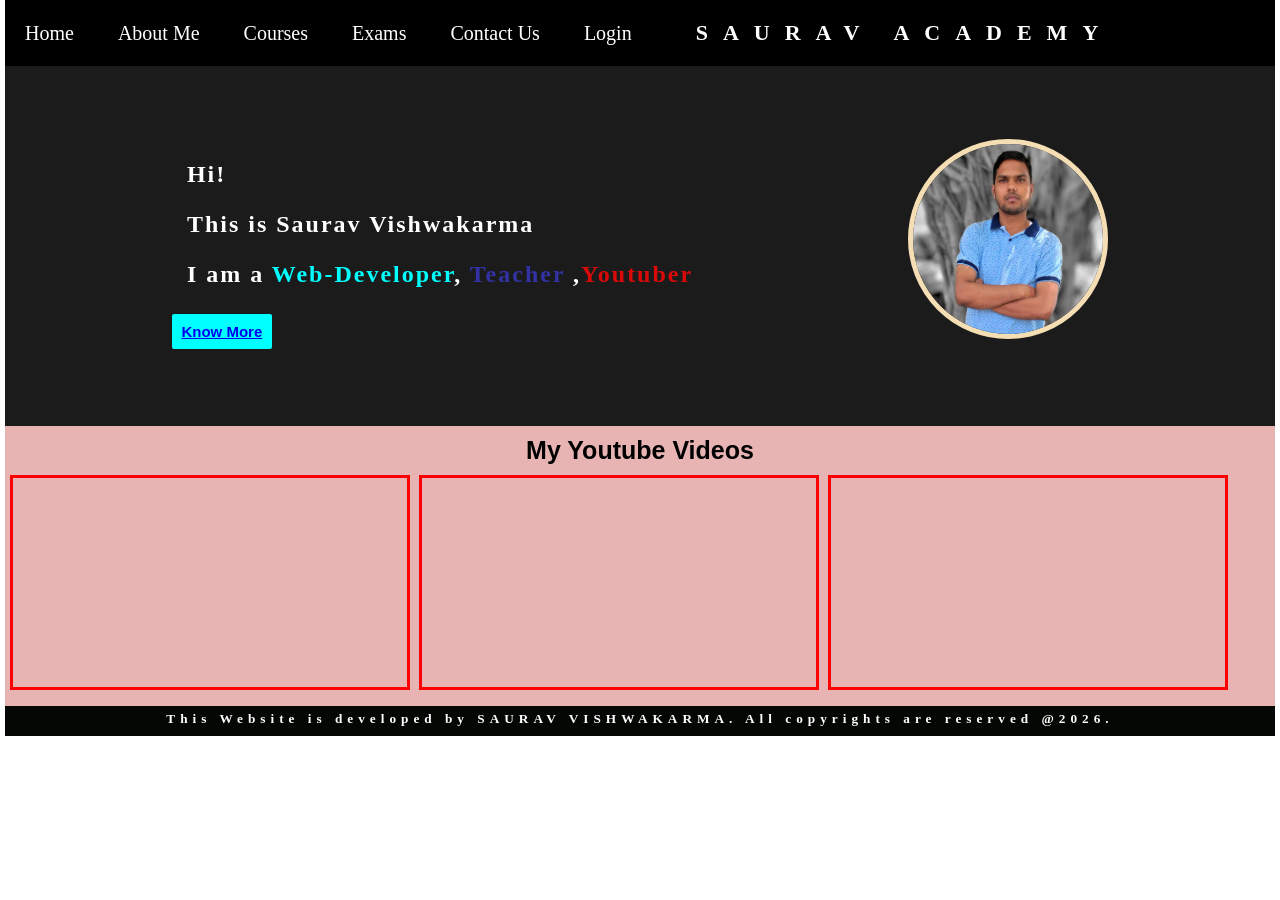
<file: index.html>
<!DOCTYPE html>
<html lang="en">
  <head>
    <meta charset="UTF-8" />
    <meta name="viewport" content="width=device-width, initial-scale=1.0" />
    <title>SAURAV ACADEMY</title>
    <link rel="stylesheet" href="stylesheet.css">
  </head>
  <body>
    <main class="main_content">
      <header>
        <nav>
          <ul>
            <li><a href="">Home</a></li>
            <li><a href="about.html">About Me</a></li>
            <li>
              <a href="">Courses</a>

              <div class="course">
                
                <ul>
                <li><a href="">Science</a></li>
                <li><a href="">Mathematics</a></li>
                <li><a href="">Web-Development</a>
                <div class="course-web"><ul>
                <li><a href="">HTML</a></li>
                <li><a href="">CSS</a></li>
                <li><a href="">JAVASCRIPT</a></li>
                <li><a href="">PHP</a></li>
              </ul></div></li>
                <li><a href="">MS-Office</a>
                <ul class="course-ms">
                <li><a href="">MS-EXCEL</a></li>
                <li><a href="">MS-POWERPOINT</a></li>
                <li><a href="">MS-WORD</a></li>
                <li><a href="">ADVANCE EXCEL</a></li>
                <li><a href="typing.html">TYPING</a></li>
              
              </li>
              </ul>
            </div
            >
            </li>
            <li>
              <a href="">Exams</a>
              <div  class="course"><ul>
                <li><a href="">Borad Exam</a></li>
                <li><a href="">SSC</a></li>
                <li><a href="">Railway</a></li>
                <li><a href="">Teaching</a></li>
              </ul></div>
            </li>
            <li><a href="">Contact Us</a></li>
            <li><a href="login.html"> Login</a></li>
            <li><span class="logo"><strong>SAURAV ACADEMY</strong></span></li>
          </ul>
        </nav>
      </header>
      <section class="banner">
        <div class="leftban"> <h1>Hi! <br>This is <span class="name">Saurav Vishwakarma</span> <br> I am a <span class="pro">Web-Developer</span>, <span class="pro1">Teacher</span>
        ,<span class="pro2">Youtuber</span></h1>
      <button class="btn1"><a href= "about.html">Know More</a></button></div>
        <div class="Rightban"><img src="saurav.jpg" alt="Saurav pic"></div>

      </section>
      <section class="youtube">
        
        <div class="you">
          <h2> My Youtube Videos</h2>
          <iframe width="400" height="215" src="https://www.youtube.com/embed/mk6TVXmKYd8?si=Q2ZSdeS3Ahfl4dZO" title="YouTube video player" frameborder="0" allow="accelerometer; autoplay; clipboard-write; encrypted-media; gyroscope; picture-in-picture; web-share" referrerpolicy="strict-origin-when-cross-origin" allowfullscreen></iframe>
<iframe width="400" height="215" src="https://www.youtube.com/embed/g3dyeidQdXg?si=IPsOAfjXn1SQcYuL" title="YouTube video player" frameborder="0" allow="accelerometer; autoplay; clipboard-write; encrypted-media; gyroscope; picture-in-picture; web-share" referrerpolicy="strict-origin-when-cross-origin" allowfullscreen></iframe>
<iframe width="400" height="215" src="https://www.youtube.com/embed/upI6DfXTwQM?si=de1nFRpIZ2mw1HUp" title="YouTube video player" frameborder="0" allow="accelerometer; autoplay; clipboard-write; encrypted-media; gyroscope; picture-in-picture; web-share" referrerpolicy="strict-origin-when-cross-origin" allowfullscreen></iframe>

        </div>
      </section>
      <footer >
<h5>This Website is developed by SAURAV VISHWAKARMA. All copyrights are reserved @2026.
</h5>

      </footer>
    </main>
  </body>
</html>
</file>
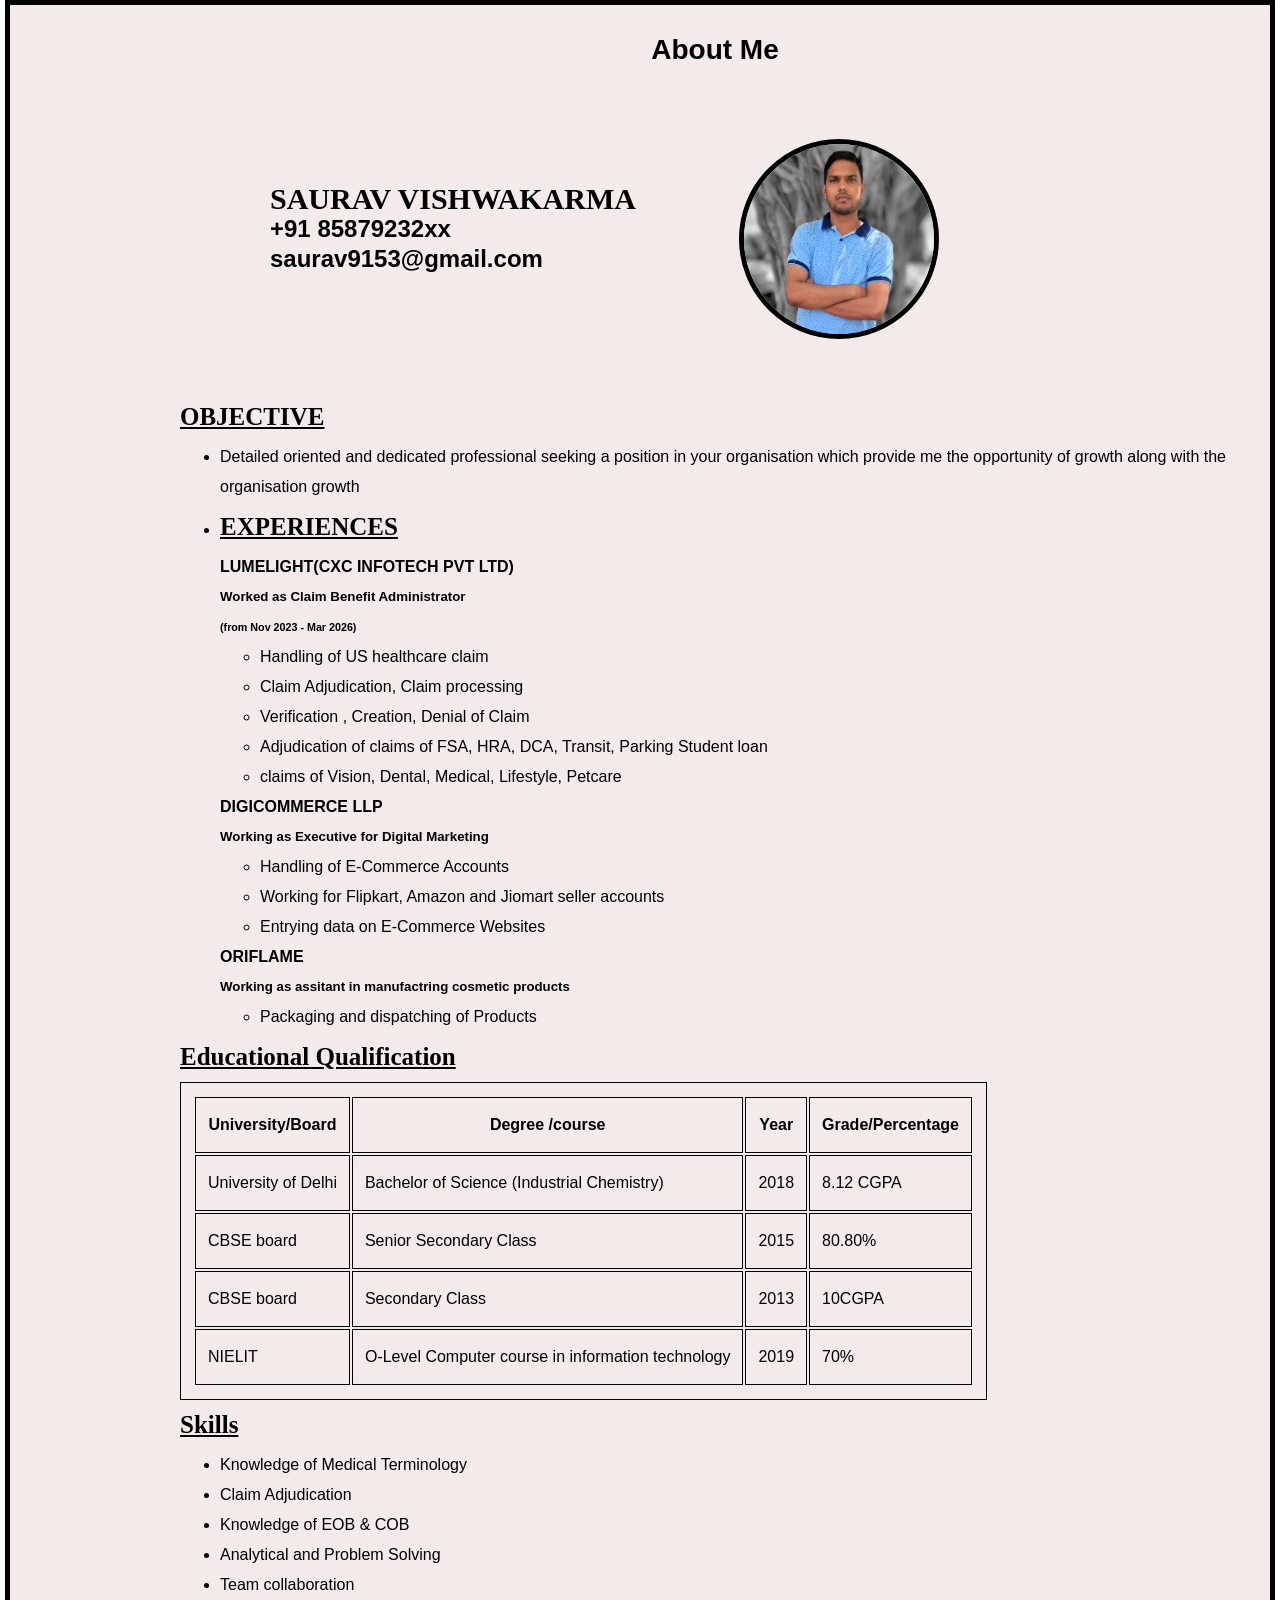
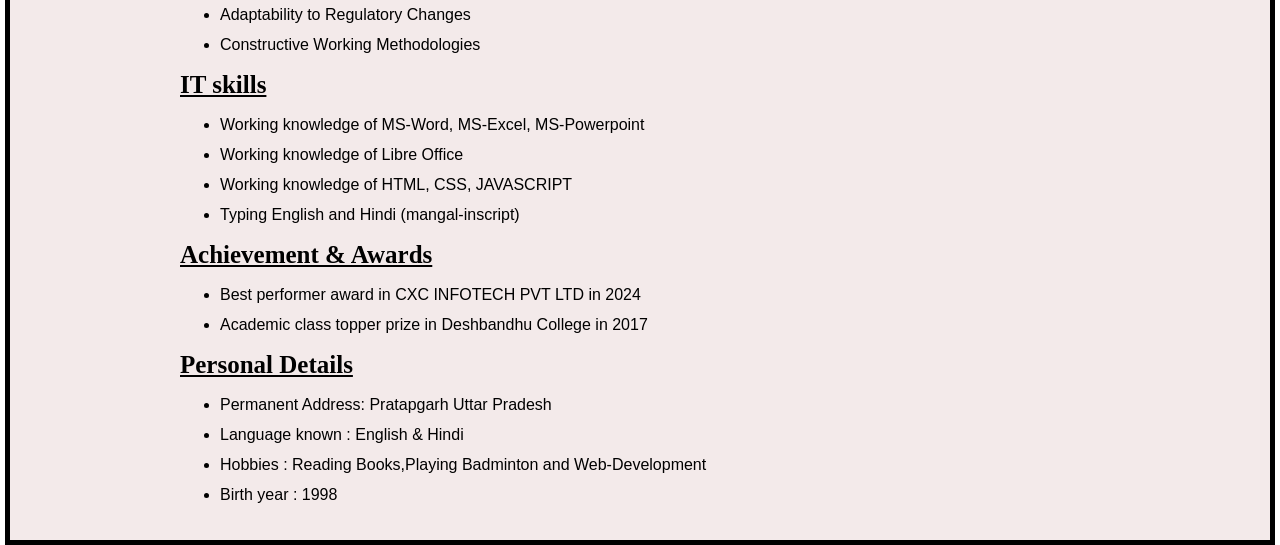
<file: about.html>
<!DOCTYPE html>
<html lang="en">
  <head>
    <meta charset="UTF-8" />
    <meta name="viewport" content="width=device-width, initial-scale=1.0" />
    <title>About_Me</title>
    <style>
      * {
        padding: 0;
        margin: 0;
        box-sizing: border-box;
      }
      main {
        width: 1270px;
        height: auto;
        background-color: rgb(243, 234, 234);
        margin: auto;
        border: 5px solid black;
      }
      h1{
        font-size: 28px;
        align-items: center;
      }
      table,
      th,
      td {
        border: 1px solid black;
      }
      table,
      th,
      td {
        padding: 12px;
      }
      .sec1 {
        padding: 30px 20px;
        margin-left: 150px;
        line-height: 30px;
        font-family: Arial, Helvetica, sans-serif;
        font-family: 25px;
      }
      .sec1 ul li {
        margin-left: 40px;
      }
      .ph {
        list-style: none;
        padding: 50px;
        font-size: 24px;
        font-weight: 700;
      }
      .nam {
        font-family: Georgia, "Times New Roman", Times, serif;
        font-weight: 800;
        font-size: 30px;
      }
      .asaurav {
        height: 200px;
        width: 200px;
        border-radius: 50%;
        display: flex;
        border: 5px solid black;
        margin-top: 20px;
      }
      .phn{
        display: flex;
        align-items: center;
      }
      .asa{
        margin: 5%;


      }
      h2, h3{
        font-weight: 800;
        font-family: Cambria, Cochin, Georgia, Times, 'Times New Roman', serif;
        font-size: 25px;
        text-decoration: underline;
        padding: 10px 0;
      }
    </style>
  </head>
  <body>
    <main>
      <section class="sec1">
        <h1 style="text-align: center">About Me</h1>
        <div class="phn">
          <ul class="ph">
            <li><h4 class="nam">SAURAV VISHWAKARMA</h4></li>
            <li><h4>+91 85879232xx</h4></li>
            <li><h4>saurav9153@gmail.com</h4></li>
          </ul>
          <div class="asa">
            <img src="saurav.jpg" alt="sauravpic" class="asaurav" />
          </div>
        </div>
        <div class="basic">
           <h3>OBJECTIVE</h3>
          <ul>
           
            <li> Detailed oriented and dedicated professional seeking a position in your organisation
which provide me the opportunity of growth along with the organisation growth</li>
            <li>
          <h3>EXPERIENCES</h3>
          <h4>LUMELIGHT(CXC INFOTECH PVT LTD)</h4>
          <h5>Worked as Claim Benefit Administrator</h5>
          <h6>(from Nov 2023 - Mar 2026)</h6>
          <ul>
            <li>Handling of US healthcare claim</li>
            <li>Claim Adjudication, Claim processing</li>
            <li>Verification , Creation, Denial of Claim</li>
            <li>
              Adjudication of claims of FSA, HRA, DCA, Transit, Parking Student
              loan
            </li>
            <li>claims of Vision, Dental, Medical, Lifestyle, Petcare</li>
          </ul>
          <h4>DIGICOMMERCE LLP </h4>
          <h5>Working as Executive for Digital Marketing</h5>

          <ul>
            <li>Handling of E-Commerce Accounts</li>
            <li>Working for  Flipkart, Amazon and Jiomart seller accounts</li>
            <li>Entrying data on E-Commerce Websites</li>
            
          </ul>
          <h4>ORIFLAME </h4>
          <h5>Working as assitant in manufactring cosmetic products</h5>

          <ul>
            <li>Packaging and dispatching of Products</li>
          </ul>
          <p></p>
        </div>
        <div class="edu">
          <h3>Educational Qualification</h3>
          <table>
            <thead>
              <tr>
                <th>University/Board</th>
                <th>Degree /course</th>
                <th>Year</th>
                <th>Grade/Percentage</th>
              </tr>
            </thead>
            <tbody>
              <tr>
                <td>University of Delhi</td>
                <td>Bachelor of Science (Industrial Chemistry) </td>
                <td>2018</td>
                <td>8.12 CGPA</td>
              </tr>
              <tr>
                <td>CBSE board</td>
                <td>Senior Secondary Class</td>
                <td>2015</td>
                <td>80.80%</td>
              </tr>
              <tr>
                <td>CBSE board</td>
                <td>Secondary Class</td>
                <td>2013</td>
                <td>10CGPA </td>
              </tr>
              <tr>
                <td>NIELIT</td>
                <td>O-Level Computer course in information technology</td>
                <td>2019</td>
                <td>70%</td>
              </tr>
            </tbody>
          </table>
        </div>
        <div class="pit">
          <h2>Skills</h2>
          <ul>
            <li>Knowledge of Medical Terminology</li>
            <li>Claim Adjudication</li>
            <li>Knowledge of EOB & COB</li>
            <li>Analytical and Problem Solving</li>
            <li>Team collaboration</li>
            <li>Adaptability to Regulatory Changes</li>
            <li>Constructive Working Methodologies</li>
          </ul>
        </div>
        <div class="its">
          <h2>IT skills</h2>
          <ul>
            <li>Working knowledge of MS-Word, MS-Excel, MS-Powerpoint</li>
            <li>Working knowledge of Libre Office </li>
            <li>Working knowledge of HTML, CSS, JAVASCRIPT</li>
            <li>Typing English and Hindi (mangal-inscript)</li>
            
          </ul>
        </div>
        <div class="award">
          <h2>Achievement & Awards</h2>
          <ul>
            <li>Best performer award in CXC INFOTECH PVT LTD in 2024</li>
            <li>Academic class topper prize in Deshbandhu College in 2017</li>
          </ul>
        </div>
        <div class="personal">
          <h2>Personal Details</h2>
          <ul>
            <li>Permanent Address: Pratapgarh Uttar Pradesh</li>
            <li>Language known : English & Hindi</li>
            <li>Hobbies : Reading Books,Playing Badminton and Web-Development</li>
            <li>Birth year : 1998</li>
          </ul>
        </div>
      </section>
    </main>
  </body>
</html>
</file>
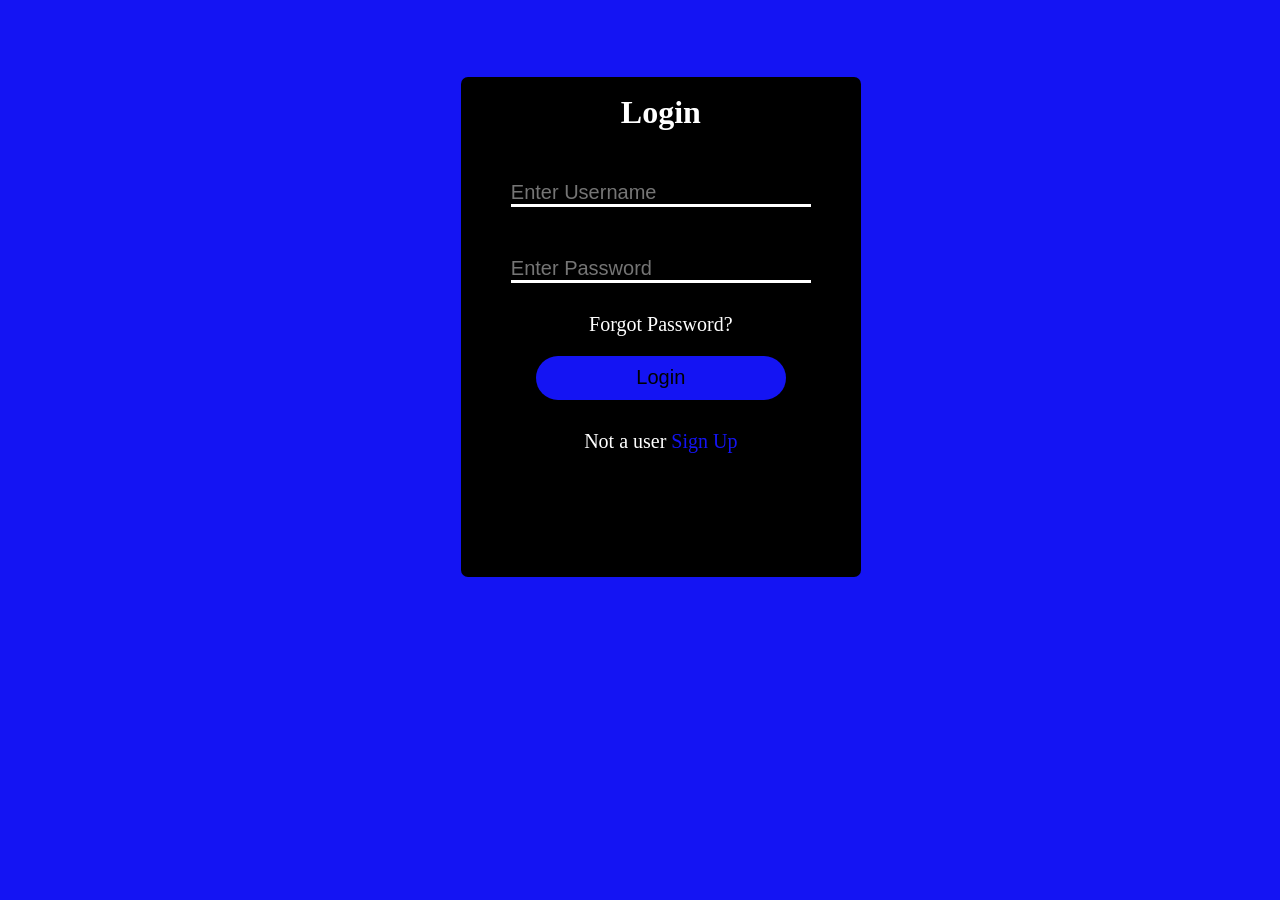
<file: login.html>
<!DOCTYPE html>
<html lang="en">
<head>
    <meta charset="UTF-8">
    <meta name="viewport" content="width=device-width, initial-scale=1.0">
    <title>Login</title>
    <style>
        *{
    margin: 0;
    padding: 0;
    box-sizing: border-box;

}
body{
    background-color:  rgb(20, 20, 243);

}

h1{
    margin-top: 10px;
}

.main-body h2{
    margin-top: -20px;
}
.loginp{
    width: 400px;
    height: 500px;
    text-align: center;
    color: white;
    background-color: black;
    margin-left: 36%;
    margin-top: 6%;
    padding:7px;
    border-radius: 7px;


}
 
.bodyp, .loginp{position: relative;
top: 7%;}
.username1, .psd1{
    border: none;
    background-color: black;
    border-bottom: 3px solid white;
    width: 300px;
    font-size: 20px;
    margin-top: 50px;
    color:white;
    outline: none;
}
p{
    margin-top: 30px;
    font-size: 20px;
}
p span,a{
    color: rgb(20, 20, 243);
    text-decoration: none;

}
.logbtn{
    width:250px;
    height: 44px;
    background-color: rgb(20, 20, 243);
    border: none;
    font-size: 20px;
    border-radius: 25px;
    margin-top: 20px;


}
.logbtn:hover{
    border: 3px solid rgb(20, 20, 243);
    color: white;
    background-color: rgb(10, 10, 10);
    font-size: 20px;
}
    </style>
</head>
<body>
    <div class="bodyp">
        <div class="loginp">
            <h1>Login</h1>
            <input type="text" class="username1" placeholder="Enter Username">
            <input type="password" class="psd1" placeholder="Enter Password">
            <p> Forgot Password?</p>
            <button class="logbtn">Login</button>
            <p>Not a user <span><a href="">Sign Up</a>
            </span></p>


        </div>
    </div>
</body>
</html>
</file>
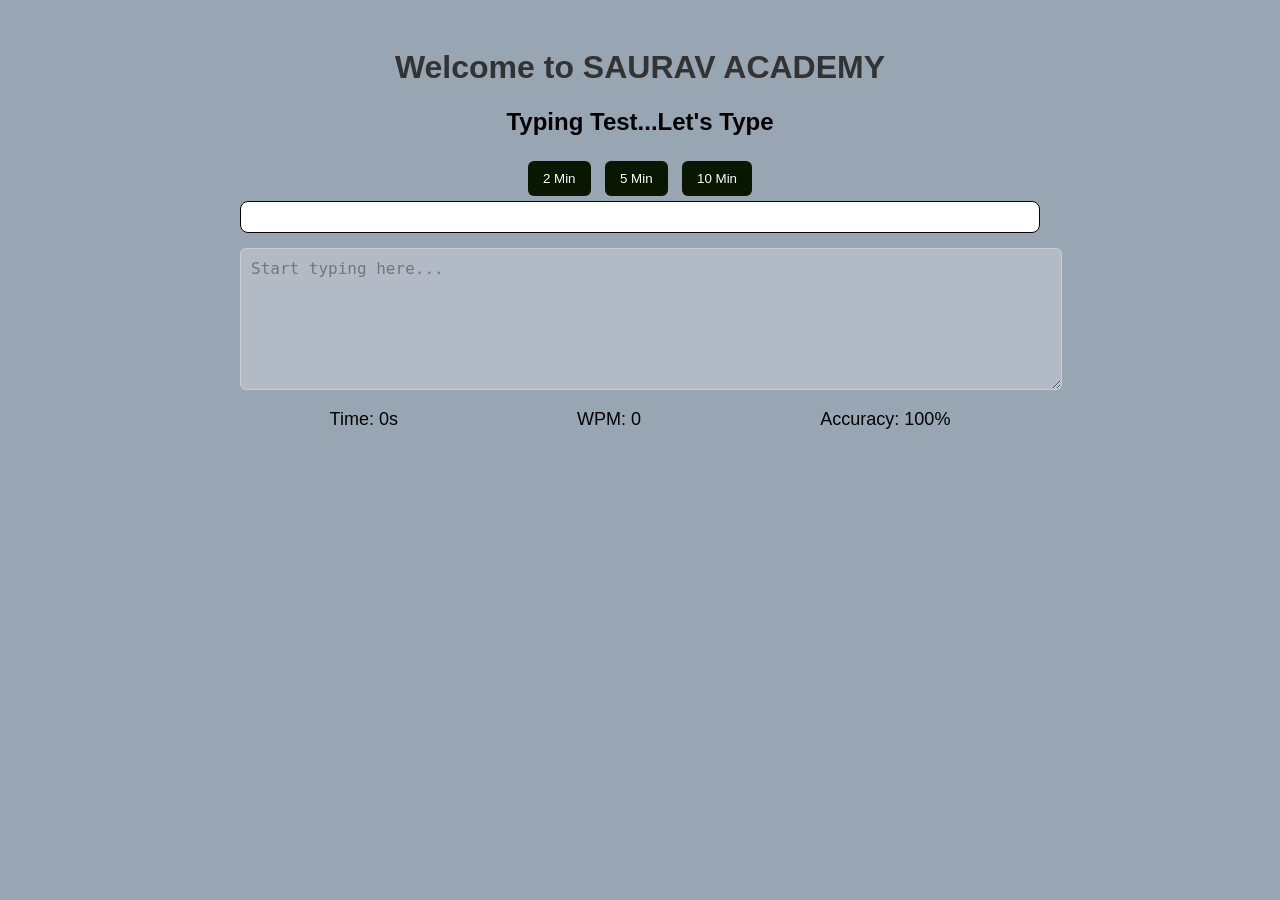
<file: typing.html>
<!DOCTYPE html>
<html lang="en">
<head>
<meta charset="UTF-8">
<title>Typing Speed Test</title>
<style>
    body {
        font-family: Arial, sans-serif;
        background: #98a5b3;
        text-align: center;
        padding: 20px;
    }
    h1 {
        color: #333;
    }
    .container {
        max-width: 800px;
        margin: auto;
    }
    #textDisplay {
        background: #fff;
        padding: 15px;
        border-radius: 8px;
        margin-bottom: 15px;
        font-size: 18px;
        line-height: 1.5;
        border: 1px solid #0c0101;
    }
    textarea {
        width: 100%;
        height: 120px;
        padding: 10px;
        font-size: 16px;
        border-radius: 6px;
        border: 1px solid #ccc;
    }
    .stats {
        margin-top: 15px;
        display: flex;
        justify-content: space-around;
        font-size: 18px;
    }
    button {
        padding: 10px 15px;
        margin: 5px;
        border: none;
        border-radius: 6px;
        background: #091600;
        color: white;
        cursor: pointer;
    }
    button:hover {
        background: #03680c;
    }
</style>
</head>
<body>

<div class="container">
    <h1>  Welcome to SAURAV ACADEMY</h1>
    <h2> Typing Test...Let's Type</h2>

    <div>
        <button onclick="startTest(120)">2 Min</button>
        <button onclick="startTest(300)">5 Min</button>
        <button onclick="startTest(600)">10 Min</button>
    </div>

    <div id="textDisplay"></div>

    <textarea id="inputArea" placeholder="Start typing here..." disabled></textarea>

    <div class="stats">
        <div>Time: <span id="time">0</span>s</div>
        <div>WPM: <span id="wpm">0</span></div>
        <div>Accuracy: <span id="accuracy">100</span>%</div>
    </div>
</div>

<script>
const sampleText = "The human have been developed so much but their mindset has not been evolved they are still stucked in superstitions and myths and we know it but we follow how human development is going when we still don't want to change ourself. we don't want to learn new things some time people of environment are afraid that they can get knowledge then they will not follow our standards. When we see about standards we actually want to create but don't want to follow. We are killing nature for our benefit. Every thing is available for need in this planet but Nothing is Sufficient for greed.";

let timer = 0;
let timeLeft = 0;
let interval = null;
let started = false;

const textDisplay = document.getElementById("textDisplay");
const inputArea = document.getElementById("inputArea");
const timeEl = document.getElementById("time");
const wpmEl = document.getElementById("wpm");
const accEl = document.getElementById("accuracy");

function startTest(duration) {
    clearInterval(interval);
    timeLeft = duration;
    timer = duration;
    started = false;

    inputArea.value = "";
    inputArea.disabled = false;
    inputArea.focus();

    textDisplay.innerText = sampleText;

    interval = setInterval(updateTimer, 1000);
}

function updateTimer() {
    if (timeLeft <= 0) {
        clearInterval(interval);
        inputArea.disabled = true;
        return;
    }
    timeLeft--;
    timeEl.innerText = timeLeft;
    calculateStats();
}

inputArea.addEventListener("input", () => {
    if (!started) {
        started = true;
    }
    calculateStats();
});

function calculateStats() {
    const typed = inputArea.value;
    const original = sampleText;

    let correct = 0;

    for (let i = 0; i < typed.length; i++) {
        if (typed[i] === original[i]) {
            correct++;
        }
    }

    // Accuracy
    let accuracy = typed.length === 0 ? 100 : (correct / typed.length) * 100;
    accEl.innerText = accuracy.toFixed(2);

    // WPM calculation
    let minutes = (timer - timeLeft) / 60;
    let words = typed.length / 5;
    let wpm = minutes > 0 ? words / minutes : 0;

    wpmEl.innerText = Math.round(wpm);
}
</script>

</body>
</html>
</file>
<file: stylesheet.css>
* {
  margin: 0;
  padding: 0;
  box-sizing: border-box;
}
.main_content {
  width: 1270px;
  padding: 0;
  margin: auto;
  background-color: rgb(27, 27, 27);
  align-items: center;
}
/* nav-bar--------------------------------------------- */
nav {
  position: sticky;
}
nav ul {
  background-color: black;
 }
nav ul li {
  list-style-type: none;
  padding: 20px;
  color: white;
  display: inline-block;
  font-size: 20px;
  }
nav ul li a {
  color: white;
  margin-top: -5px;
}

nav ul li :hover {
  background-color: rgb(20, 20, 243);
  
}
nav ul a {
  text-decoration: none;
}
/* logo------------------------------------------------ */
.logo {
  letter-spacing: 15px;
  margin-left: 20px;
  font-weight: 500;
  font-size: 22px;
}
.course {
  display: none;
  margin-top: 20px;
}
ul li:hover .course {
  display: block;
  position: absolute;
  margin: 0;
  padding: 0;
}
.course ul {
  margin: 0;
  padding: 0;
}
.course-web {
  display: none;
}
.course ul li:hover .course-web {
  position: absolute;
  display: inline-block;
  margin-top: 48px;
  margin-left: -200px;
}
.course-ms {
  display: none;
}
.course ul li:hover .course-ms {
  display: inline-block;
  position: absolute;
  margin-top: 48px;
  margin-left: -150px;
}

.login-button :hover {
  border: 3px solid whitesmoke;
}
.banner {
  height: 350px;
  display: flex;
  align-items: center;
  justify-content: center;
}
.leftban {
  align-items: center;
  letter-spacing: 2px;
  font-weight: 500;
  color: white;
  margin-right: 100px;
}
.leftban h1 {
  padding: 15px;
  letter-spacing: 2px;
  line-height: 50px;
}
.name {
  color: white(234, 236, 236);
  font-weight: 700;
}
.pro1 {
  color: rgb(50, 50, 165);
}
.pro2 {
  color: rgb(218, 10, 10);
}
.Rightban {
  margin-left: 100px;
}
.pro {
  color: aqua;
}
.btn1 {
  /* border-radius: 25px; */
  background-color: aqua;
  color: black;
  border: none;
  width: 100px;
  height: 35px;
  font-size: 15px;
  font-weight: 700;
  padding: 5px;
  border-radius: 2px;
}

.btn1:hover {
  border: 2px solid rgb(20, 20, 243);
  color: white;
  background-color: rgb(10, 10, 10);
}
.Rightban img {
  height: 200px;
  width: 200px;
  border-radius: 50%;
  border: 5px solid wheat;
}

.you{
  height: 280px;
  background-color: rgb(231, 179, 179);
  
  
  
  
}
.you iframe{
  padding: 7px;
  margin-left: 5px;
  border: 3px solid red;
}
 
 .you h2{
  text-align: center;
  padding: 10px;
  
  margin-top: 10px;
  font-size: 25px;
  font-family: 'Lucida Sans', 'Lucida Sans Regular', 'Lucida Grande', 'Lucida Sans Unicode', Geneva, Verdana, sans-serif;
  

 }
footer {
  height: 30px;
  background-color: rgb(4, 7, 4);
  color: white;
  align-items: center;
}
footer h5{
  text-align: center;
  padding: 5px;
  letter-spacing: 5px;

}
</file>
